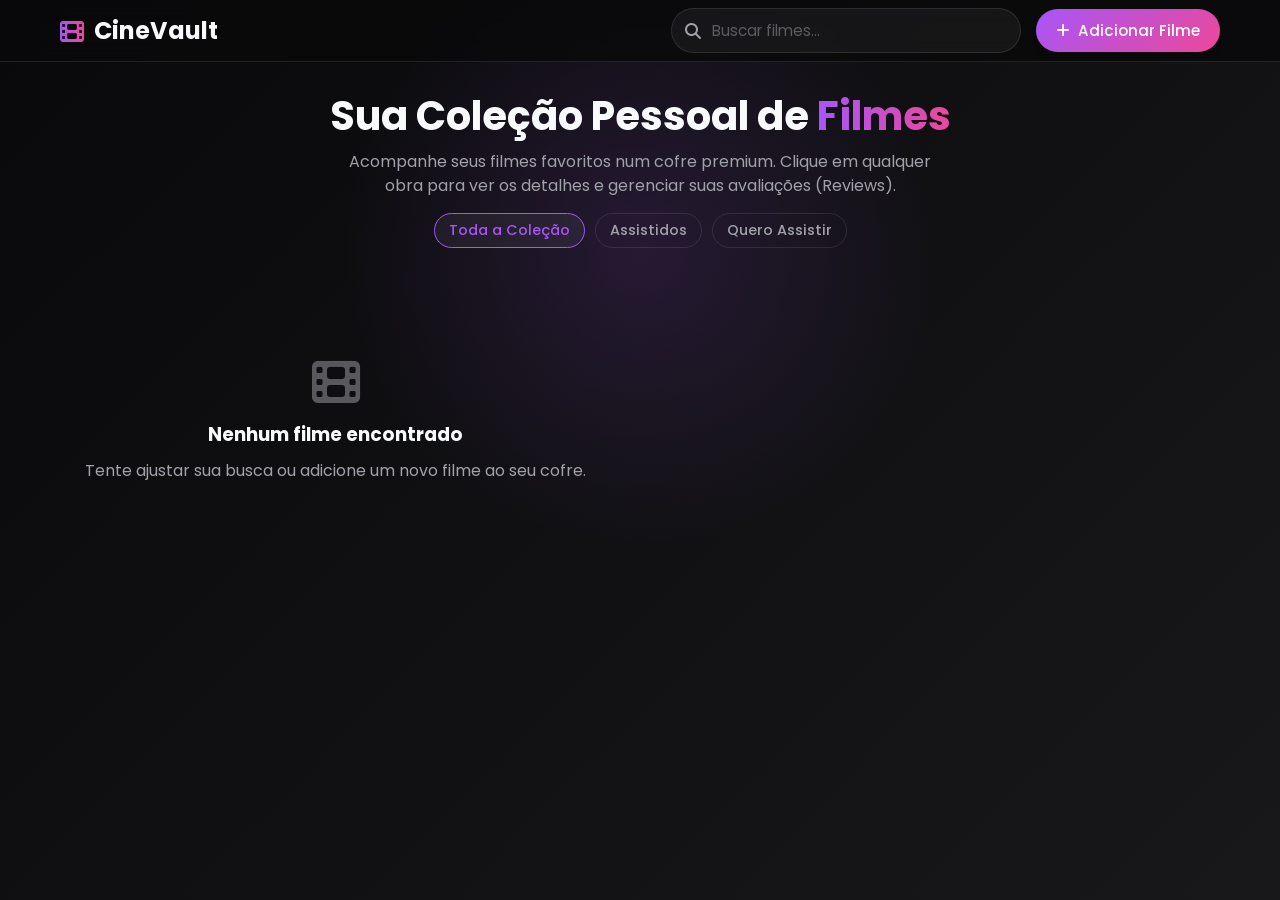
<file: index.html>
<!DOCTYPE html>
<html lang="pt-BR">

<head>
    <meta charset="UTF-8">
    <meta name="viewport" content="width=device-width, initial-scale=1.0">
    <title>CineVault | Gerenciador de Filmes</title>
    <link rel="stylesheet" href="css/style.css">
</head>

<body>
    <header>
        <div class="container navbar">
            <a href="index.html" class="logo" aria-label="Início do CineVault">
                <i class="fa-solid fa-film text-gradient" aria-hidden="true"></i>
                CineVault
            </a>
            <div class="nav-actions">
                <div class="search-container">
                    <i class="fa-solid fa-search search-icon" aria-hidden="true"></i>
                    <input type="text" id="searchInput" placeholder="Buscar filmes..."
                        aria-label="Campo de busca de filmes">
                </div>
                <button class="btn btn-primary" id="addMovieBtn"
                    aria-label="Abrir formulário para adicionar novo filme">
                    <i class="fa-solid fa-plus" aria-hidden="true"></i> Adicionar Filme
                </button>
            </div>
        </div>
    </header>

    <main>
        <section class="hero" aria-labelledby="hero-title">
            <div class="container">
                <h1 id="hero-title">Sua Coleção Pessoal de <span class="text-gradient">Filmes</span></h1>
                <p>Acompanhe seus filmes favoritos num cofre premium. Clique em qualquer obra para ver os detalhes e
                    gerenciar suas avaliações (Reviews).</p>
                <div class="filters" id="filterContainer" role="group" aria-label="Filtros de status">
                    <button class="filter-btn active" data-filter="all" aria-pressed="true">Toda a Coleção</button>
                    <button class="filter-btn" data-filter="watched" aria-pressed="false">Assistidos</button>
                    <button class="filter-btn" data-filter="plan" aria-pressed="false">Quero Assistir</button>
                </div>
            </div>
        </section>

        <section class="container" aria-label="Lista de Filmes">
            <div class="carousel-wrapper">
                <button class="carousel-btn" id="prevBtn" aria-label="Mover carrossel para a esquerda"><i
                        class="fa-solid fa-chevron-left" aria-hidden="true"></i></button>
                <div class="movie-grid" id="movieGrid" role="list">
                    <!-- Os cartões de filmes serão renderizados aqui dinamicamente -->
                </div>
                <button class="carousel-btn" id="nextBtn" aria-label="Mover carrossel para a direita"><i
                        class="fa-solid fa-chevron-right" aria-hidden="true"></i></button>
            </div>
        </section>
    </main>

    <!-- Modal de Adicionar Filme -->
    <div class="modal-overlay" id="movieModal" role="dialog" aria-labelledby="modal-title" aria-modal="true">
        <div class="modal-content">
            <div class="modal-header">
                <h2 class="modal-title" id="modal-title">Adicionar ao Cofre</h2>
                <button class="close-btn" id="closeModalBtn" aria-label="Fechar janela de cadastro"><i
                        class="fa-solid fa-xmark" aria-hidden="true"></i></button>
            </div>
            <form id="movieForm">
                <input type="hidden" id="movieId">
                <div class="form-grid">
                    <div class="input-group">
                        <label for="title">Título</label>
                        <input type="text" id="title" required placeholder="Ex: Interestelar" aria-required="true">
                    </div>
                    <div class="input-group">
                        <label for="genre">Gênero</label>
                        <input type="text" id="genre" required placeholder="Ex: Ficção Científica" aria-required="true">
                    </div>
                    <div class="input-group">
                        <label for="year">Ano</label>
                        <input type="number" id="year" required placeholder="2014" min="1800" max="2100" aria-required="true">
                    </div>
                    <div class="input-group">
                        <label for="status">Status</label>
                        <select id="status" required aria-required="true">
                            <option value="plan">Quero Assistir</option>
                            <option value="watched">Assistido</option>
                        </select>
                    </div>
                    <div class="input-group full-width">
                        <label for="posterUrl">URL do Pôster (Imagem)</label>
                        <input type="url" id="posterUrl" required placeholder="https://exemplo.com/poster.jpg" aria-required="true">
                    </div>
                </div>
                <button type="submit" class="btn btn-primary" style="width: 100%; margin-top: 5px;">
                    <i class="fa-solid fa-save" aria-hidden="true"></i> Salvar Filme
                </button>
            </form>
        </div>
    </div>

    <script src="js/storage.js"></script>
    <script src="js/app.js"></script>
</body>

</html>
</file>
<file: css/style.css>
@import url('https://fonts.googleapis.com/css2?family=Poppins:wght@300;400;500;600;700&display=swap');
@import url('https://cdnjs.cloudflare.com/ajax/libs/font-awesome/6.4.0/css/all.min.css');

:root {
  --bg-color: #09090b;
  --bg-gradient: linear-gradient(135deg, #09090b 0%, #18181b 100%);
  --surface-color: rgba(255, 255, 255, 0.05);
  --surface-border: rgba(255, 255, 255, 0.1);
  --glass-bg: rgba(9, 9, 11, 0.75);

  --primary-color: #a855f7;
  --primary-hover: #9333ea;
  --secondary-color: #ec4899;

  --text-main: #f8fafc;
  --text-muted: #a1a1aa;
  --danger-color: #ef4444;
  --success-color: #10b981;

  --radius-md: 12px;
  --radius-lg: 20px;
  --radius-full: 9999px;

  --transition: all 0.3s cubic-bezier(0.4, 0, 0.2, 1);
  --shadow-sm: 0 4px 6px -1px rgba(0, 0, 0, 0.2);
  --shadow-lg: 0 10px 15px -3px rgba(0, 0, 0, 0.5);
  --shadow-neon: 0 0 20px rgba(168, 85, 247, 0.4);
}

* {
  margin: 0;
  padding: 0;
  box-sizing: border-box;
}

body {
  font-family: 'Poppins', sans-serif;
  background: var(--bg-gradient);
  background-attachment: fixed;
  color: var(--text-main);
  min-height: 100vh;
  line-height: 1.5;
  overflow-x: hidden;
}

::-webkit-scrollbar {
  width: 8px;
}

::-webkit-scrollbar-track {
  background: var(--bg-color);
}

::-webkit-scrollbar-thumb {
  background: var(--surface-border);
  border-radius: 4px;
}

::-webkit-scrollbar-thumb:hover {
  background: var(--primary-color);
}

.container {
  width: 100%;
  max-width: 1200px;
  margin: 0 auto;
  padding: 0 20px;
}

.text-gradient {
  background: linear-gradient(to right, var(--primary-color), var(--secondary-color));
  -webkit-background-clip: text;
  background-clip: text;
  -webkit-text-fill-color: transparent;
}

.hidden {
  display: none !important;
}

/* Cabeçalho */
header {
  position: sticky;
  top: 0;
  z-index: 100;
  background: rgba(9, 9, 11, 0.8);
  backdrop-filter: blur(12px);
  -webkit-backdrop-filter: blur(12px);
  border-bottom: 1px solid var(--surface-border);
  padding: 8px 0;
}

.navbar {
  display: flex;
  justify-content: space-between;
  align-items: center;
}

.logo {
  font-size: 1.5rem;
  font-weight: 700;
  text-decoration: none;
  color: var(--text-main);
  display: flex;
  align-items: center;
  gap: 10px;
}

.nav-actions {
  display: flex;
  gap: 15px;
  align-items: center;
}

/* Botões */
.btn {
  display: inline-flex;
  align-items: center;
  justify-content: center;
  gap: 8px;
  padding: 10px 20px;
  border-radius: var(--radius-full);
  font-weight: 500;
  font-family: inherit;
  font-size: 0.95rem;
  cursor: pointer;
  transition: var(--transition);
  border: none;
  text-decoration: none;
  white-space: nowrap;
}

.btn-primary {
  background: linear-gradient(135deg, var(--primary-color), var(--secondary-color));
  color: white;
  box-shadow: var(--shadow-sm);
}

.btn-primary:hover {
  transform: translateY(-2px);
  box-shadow: var(--shadow-neon);
}

.btn-secondary {
  background: var(--surface-color);
  color: var(--text-main);
  border: 1px solid var(--surface-border);
}

.btn-secondary:hover {
  background: rgba(255, 255, 255, 0.1);
}

.btn-danger {
  background: rgba(239, 68, 68, 0.1);
  color: var(--danger-color);
  border: 1px solid rgba(239, 68, 68, 0.3);
}

.btn-danger:hover {
  background: var(--danger-color);
  color: white;
}

/* Formulários */
.input-group {
  margin-bottom: 12px;
  display: flex;
  flex-direction: column;
  gap: 4px;
}

.input-group label {
  font-size: 0.85rem;
  color: var(--text-muted);
  font-weight: 500;
}

input,
select,
textarea {
  width: 100%;
  padding: 10px 14px;
  background: rgba(0, 0, 0, 0.2);
  border: 1px solid var(--surface-border);
  border-radius: var(--radius-md);
  color: var(--text-main);
  font-family: inherit;
  font-size: 0.95rem;
  transition: var(--transition);
  outline: none;
}

input:focus,
select:focus,
textarea:focus {
  border-color: var(--primary-color);
  box-shadow: 0 0 0 2px rgba(168, 85, 247, 0.2);
}

option {
  background: #1a1a24;
  color: #ffffff;
}

input::placeholder,
textarea::placeholder {
  color: rgba(161, 161, 170, 0.5);
}

.search-container {
  position: relative;
  width: 100%;
  max-width: 400px;
}

.search-container input {
  padding-left: 40px;
  border-radius: var(--radius-full);
  background: rgba(255, 255, 255, 0.05);
}

.search-icon {
  position: absolute;
  left: 14px;
  top: 50%;
  transform: translateY(-50%);
  color: var(--text-muted);
}

/* Destaque (Hero) */
.hero {
  padding: 30px 0 20px;
  text-align: center;
  position: relative;
}

.hero::before {
  content: '';
  position: absolute;
  top: -50%;
  left: 50%;
  transform: translateX(-50%);
  width: 600px;
  height: 600px;
  background: radial-gradient(circle, rgba(168, 85, 247, 0.15) 0%, rgba(9, 9, 11, 0) 70%);
  z-index: -1;
  pointer-events: none;
}

.hero h1 {
  font-size: 2.5rem;
  font-weight: 700;
  margin-bottom: 10px;
  line-height: 1.2;
}

.hero p {
  font-size: 1rem;
  color: var(--text-muted);
  max-width: 600px;
  margin: 0 auto 15px;
}

/* Filtros */
.filters {
  display: flex;
  justify-content: center;
  gap: 10px;
  margin-bottom: 20px;
  flex-wrap: wrap;
}

.filter-btn {
  background: transparent;
  border: 1px solid var(--surface-border);
  color: var(--text-muted);
  padding: 6px 14px;
  border-radius: var(--radius-full);
  cursor: pointer;
  transition: var(--transition);
  font-weight: 500;
  font-family: inherit;
  font-size: 0.9rem;
}

.filter-btn:hover {
  border-color: var(--primary-color);
  color: var(--text-main);
}

.filter-btn.active {
  background: var(--surface-color);
  border-color: var(--primary-color);
  color: var(--primary-color);
}

/* Carrossel e Cartões */
.carousel-wrapper {
  position: relative;
  display: flex;
  align-items: center;
  gap: 15px;
  width: 100%;
  padding-bottom: 20px;
}

.carousel-btn {
  background: var(--surface-color);
  border: 1px solid var(--surface-border);
  color: var(--text-main);
  border-radius: 50%;
  width: 45px;
  height: 45px;
  display: flex;
  align-items: center;
  justify-content: center;
  cursor: pointer;
  transition: var(--transition);
  flex-shrink: 0;
  z-index: 10;
  font-size: 1.2rem;
}

.carousel-btn:hover {
  background: var(--primary-color);
  border-color: var(--primary-color);
  color: white;
  box-shadow: var(--shadow-neon);
}

.movie-grid {
  display: flex;
  gap: 20px;
  overflow: hidden;
  flex-grow: 1;
  padding: 10px 5px;
  scroll-behavior: smooth;
}

.movie-card {
  flex: 0 0 180px;
  position: relative;
  border-radius: var(--radius-md);
  overflow: hidden;
  cursor: pointer;
  transition: var(--transition);
  background: var(--surface-color);
  border: 1px solid var(--surface-border);
  aspect-ratio: 2 / 3;
  box-shadow: var(--shadow-sm);
}

.movie-card:hover {
  transform: translateY(-8px) scale(1.02);
  box-shadow: var(--shadow-lg), 0 0 15px rgba(168, 85, 247, 0.3);
  border-color: rgba(168, 85, 247, 0.5);
}

.movie-poster {
  width: 100%;
  height: 100%;
  object-fit: cover;
  transition: transform 0.5s ease;
}

.movie-card:hover .movie-poster {
  transform: scale(1.05);
}

.movie-overlay {
  position: absolute;
  bottom: 0;
  left: 0;
  right: 0;
  padding: 20px 15px 15px;
  background: linear-gradient(to top, rgba(9, 9, 11, 0.95) 0%, rgba(9, 9, 11, 0.8) 60%, transparent 100%);
  transform: translateY(10px);
  opacity: 0;
  transition: var(--transition);
}

.movie-card:hover .movie-overlay {
  transform: translateY(0);
  opacity: 1;
}

.movie-title {
  font-size: 1.1rem;
  font-weight: 600;
  margin-bottom: 5px;
  white-space: nowrap;
  overflow: hidden;
  text-overflow: ellipsis;
}

.movie-info-row {
  display: flex;
  flex-direction: column;
  align-items: flex-start;
  gap: 8px;
  font-size: 0.85rem;
  color: var(--text-muted);
}

.movie-meta {
  font-size: 0.75rem;
  color: rgba(161, 161, 170, 0.8);
}

.badge {
  padding: 3px 8px;
  border-radius: 4px;
  font-size: 0.75rem;
  font-weight: 600;
  text-transform: uppercase;
}

.badge-watched {
  background: rgba(16, 185, 129, 0.2);
  color: var(--success-color);
}

.badge-plan {
  background: rgba(236, 72, 153, 0.2);
  color: var(--secondary-color);
}

/* Modais */
.modal-overlay {
  position: fixed;
  top: 0;
  left: 0;
  right: 0;
  bottom: 0;
  background: rgba(0, 0, 0, 0.7);
  backdrop-filter: blur(5px);
  z-index: 1000;
  display: flex;
  justify-content: center;
  align-items: center;
  opacity: 0;
  visibility: hidden;
  transition: all 0.3s ease;
}

.modal-overlay.active {
  opacity: 1;
  visibility: visible;
}

.modal-content {
  background: var(--glass-bg);
  border: 1px solid var(--surface-border);
  border-radius: var(--radius-lg);
  width: 100%;
  max-width: 500px;
  padding: 25px;
  box-shadow: 0 25px 50px -12px rgba(0, 0, 0, 0.5);
  transform: translateY(20px) scale(0.95);
  transition: all 0.3s cubic-bezier(0.4, 0, 0.2, 1);
  position: relative;
}

.modal-overlay.active .modal-content {
  transform: translateY(0) scale(1);
}

.modal-header {
  display: flex;
  justify-content: space-between;
  align-items: center;
  margin-bottom: 15px;
}

.modal-title {
  font-size: 1.3rem;
  font-weight: 600;
}

.form-grid {
  display: grid;
  grid-template-columns: 1fr 1fr;
  gap: 0 15px;
}

.form-grid .input-group.full-width {
  grid-column: 1 / -1;
}

.close-btn {
  background: transparent;
  border: none;
  color: var(--text-muted);
  font-size: 1.5rem;
  cursor: pointer;
  transition: var(--transition);
}

.close-btn:hover {
  color: var(--text-main);
  transform: rotate(90deg);
}

.empty-state {
  text-align: center;
  padding: 60px 20px;
  grid-column: 1 / -1;
  color: var(--text-muted);
}

.empty-state h3 {
  margin-bottom: 10px;
  color: var(--text-main);
}

.empty-state>i {
  font-size: 3rem;
  margin-bottom: 15px;
  opacity: 0.5;
}

/* Específico da Página de Detalhes */
.details-page-container {
  height: calc(100vh - 65px);
  /* 100vh menos a altura do cabeçalho */
  display: flex;
  align-items: center;
  overflow: hidden;
  padding-bottom: 20px;
}

.split-layout {
  display: flex;
  gap: 40px;
  width: 100%;
  align-items: center;
  justify-content: center;
}

.movie-panel {
  flex: 1;
  display: flex;
  flex-direction: column;
  align-items: center;
  text-align: center;
  max-width: 400px;
}

.details-poster {
  width: 220px;
  border-radius: var(--radius-md);
  box-shadow: var(--shadow-lg);
  border: 1px solid var(--surface-border);
}

.movie-panel-info {
  margin-top: 20px;
}

.details-title {
  font-size: 2.2rem;
  font-weight: 700;
  margin-bottom: 10px;
  line-height: 1.2;
  text-shadow: 0 2px 4px rgba(0, 0, 0, 0.5);
}

.details-meta {
  display: flex;
  justify-content: center;
  gap: 15px;
  margin-bottom: 15px;
  color: var(--text-muted);
  font-size: 1rem;
}

.action-buttons {
  display: flex;
  justify-content: center;
  gap: 10px;
  margin-top: 15px;
}

/* Seção de Avaliações */
.review-panel {
  flex: 1;
  background: var(--surface-color);
  border: 1px solid var(--surface-border);
  border-radius: var(--radius-lg);
  padding: 35px;
  max-width: 500px;
  box-shadow: var(--shadow-lg);
}

.reviews-header {
  display: flex;
  justify-content: space-between;
  align-items: center;
  margin-bottom: 25px;
}

.review-card {
  background: rgba(0, 0, 0, 0.2);
  border: 1px solid var(--surface-border);
  border-radius: var(--radius-md);
  padding: 20px;
  margin-bottom: 15px;
  display: flex;
  justify-content: space-between;
  align-items: flex-start;
}

.review-content h4 {
  color: var(--primary-color);
  margin-bottom: 5px;
  display: flex;
  gap: 5px;
  align-items: center;
}

.review-content p {
  color: var(--text-muted);
  font-size: 0.95rem;
  line-height: 1.6;
}

.review-date {
  font-size: 0.8rem;
  color: rgba(161, 161, 170, 0.5);
  margin-bottom: 10px;
  display: block;
}

.star {
  color: #fbbf24;
}

.star-empty {
  color: #4b5563;
}

@media (max-width: 768px) {
  .details-page-container {
    height: auto;
    overflow: auto;
    padding: 40px 20px;
  }

  .split-layout {
    flex-direction: column;
  }
}
</file>
